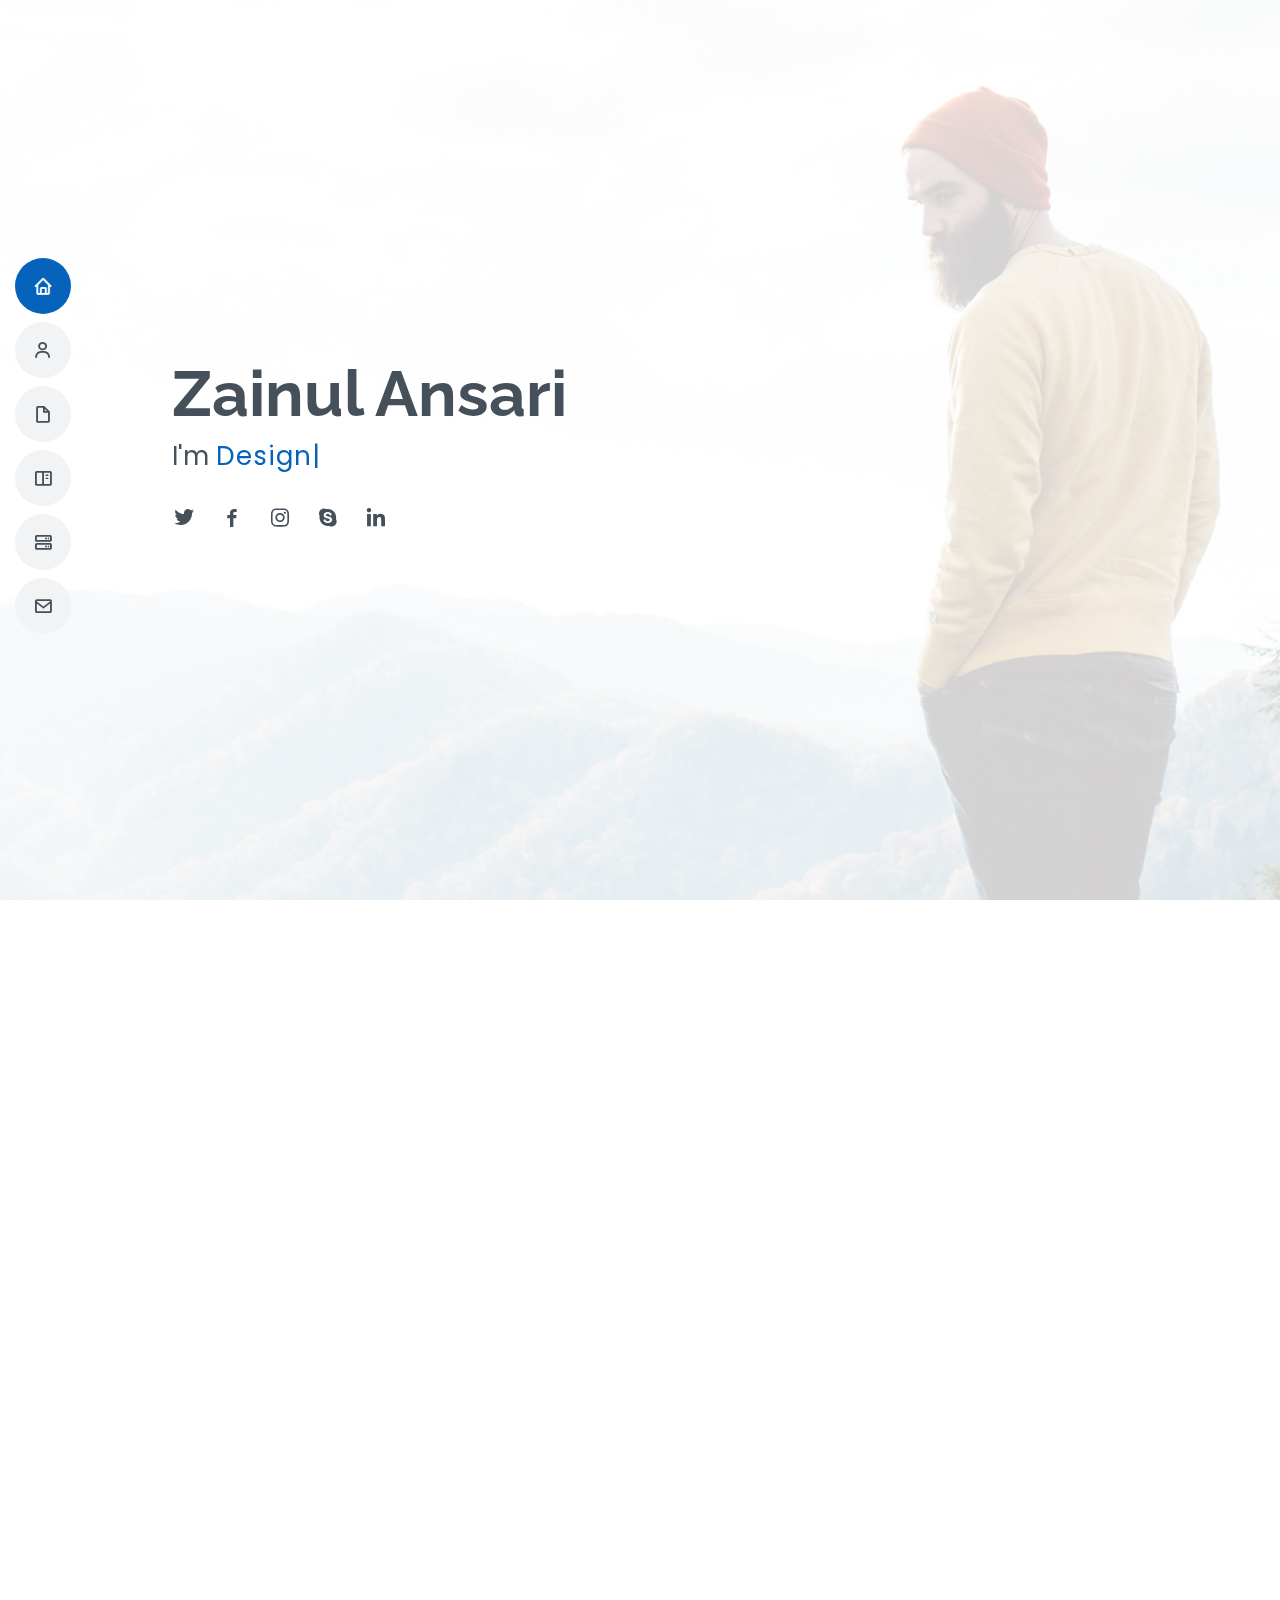
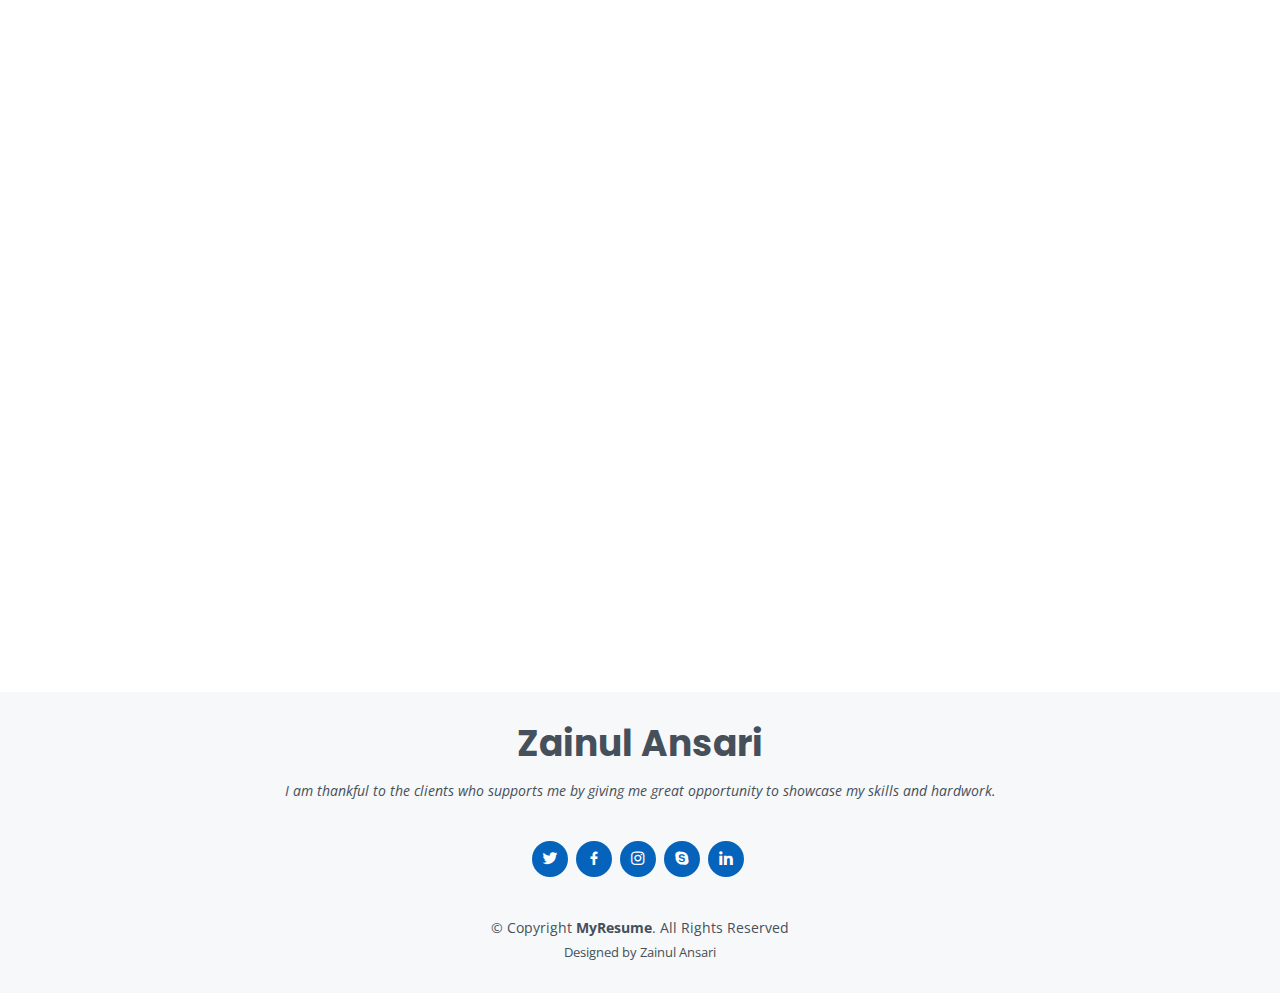
<file: index.html>
<!DOCTYPE html>
<html lang="en">

<head>
  <meta charset="utf-8">
  <meta content="width=device-width, initial-scale=1.0" name="viewport">

  <title>MyResume Bootstrap Template - Index</title>
  <meta content="" name="description">
  <meta content="" name="keywords">

  <!-- Favicons -->
  <link href="assets/img/favicon.png" rel="icon">
  <link href="assets/img/apple-touch-icon.png" rel="apple-touch-icon">

  <!-- Google Fonts -->
  <link href="https://fonts.googleapis.com/css?family=Open+Sans:300,300i,400,400i,600,600i,700,700i|Raleway:300,300i,400,400i,500,500i,600,600i,700,700i|Poppins:300,300i,400,400i,500,500i,600,600i,700,700i" rel="stylesheet">

  <!-- Vendor CSS Files -->
  <link href="assets/vendor/aos/aos.css" rel="stylesheet">
  <link href="assets/vendor/bootstrap/css/bootstrap.min.css" rel="stylesheet">
  <link href="assets/vendor/bootstrap-icons/bootstrap-icons.css" rel="stylesheet">
  <link href="assets/vendor/boxicons/css/boxicons.min.css" rel="stylesheet">
  <link href="assets/vendor/glightbox/css/glightbox.min.css" rel="stylesheet">
  <link href="assets/vendor/swiper/swiper-bundle.min.css" rel="stylesheet">

  <!-- Template Main CSS File -->
  <link href="assets/css/style.css" rel="stylesheet">

  <!-- =======================================================
  * Template Name: MyResume - v4.5.0
  * Template URL: https://bootstrapmade.com/free-html-bootstrap-template-my-resume/
  * Author: BootstrapMade.com
  * License: https://bootstrapmade.com/license/
  ======================================================== -->
</head>

<body>

  <!-- ======= Mobile nav toggle button ======= -->
  <!-- <button type="button" class="mobile-nav-toggle d-xl-none"><i class="bi bi-list mobile-nav-toggle"></i></button> -->
  <i class="bi bi-list mobile-nav-toggle d-xl-none"></i>
  <!-- ======= Header ======= -->
  <header id="header" class="d-flex flex-column justify-content-center">

    <nav id="navbar" class="navbar nav-menu">
      <ul>
        <li><a href="#hero" class="nav-link scrollto active"><i class="bx bx-home"></i> <span>Home</span></a></li>
        <li><a href="#about" class="nav-link scrollto"><i class="bx bx-user"></i> <span>About</span></a></li>
        <li><a href="#resume" class="nav-link scrollto"><i class="bx bx-file-blank"></i> <span>Resume</span></a></li>
        <li><a href="#portfolio" class="nav-link scrollto"><i class="bx bx-book-content"></i> <span>Portfolio</span></a></li>
        <li><a href="#services" class="nav-link scrollto"><i class="bx bx-server"></i> <span>Services</span></a></li>
        <li><a href="#contact" class="nav-link scrollto"><i class="bx bx-envelope"></i> <span>Contact</span></a></li>
      </ul>
    </nav><!-- .nav-menu -->

  </header><!-- End Header -->

  <!-- ======= Hero Section ======= -->
  <section id="hero" class="d-flex flex-column justify-content-center">
    <div class="container" data-aos="zoom-in" data-aos-delay="100">
      <h1>Zainul Ansari</h1>
      <p>I'm <span class="typed" data-typed-items="Designer, Developer, Freelancer, Photographer"></span></p>
      <div class="social-links">
        <a href="#" class="twitter"><i class="bx bxl-twitter"></i></a>
        <a href="#" class="facebook"><i class="bx bxl-facebook"></i></a>
        <a href="#" class="instagram"><i class="bx bxl-instagram"></i></a>
        <a href="#" class="google-plus"><i class="bx bxl-skype"></i></a>
        <a href="https://www.linkedin.com/in/zainul-ansari-65a0b612b" class="linkedin"><i class="bx bxl-linkedin"></i></a>
      </div>
    </div>
  </section><!-- End Hero -->

  <main id="main">

    <!-- ======= About Section ======= -->
    <section id="about" class="about">
      <div class="container" data-aos="fade-up">

        <div class="section-title">
          <h2>About</h2>
          <p>I am performing a role of FullStack Developer in Web Development, having 2+ experience in creating web projects like E-commerce, Realtime chat, Online Grocery, Money transfer etc. Also, i have expertise in intrigating 3rd parties like Firebase (chat, notifications), Social Signup (facebook,instagram,google,twitter,apple), Twilio/sendgrid (Otp verification,email sending), Agora (audio/video call).  </p>
        </div>

        <div class="row">
          <div class="col-lg-4">
            <img src="assets/img/zainul.jpg" class="img-fluid" alt="">
          </div>
          <div class="col-lg-8 pt-4 pt-lg-0 content">
            <h3>Backend &amp; Web Developer.</h3>
            <p class="fst-italic">
              Python, Angular, JavaScript
            </p>
            <div class="row">
              <div class="col-lg-6">
                <ul>
                  <li><i class="bi bi-chevron-right"></i> <strong>Birthday:</strong> <span>22 June 1996</span></li>
                  <li><i class="bi bi-chevron-right"></i> <strong>Website:</strong> <span>www.example.com</span></li>
                  <li><i class="bi bi-chevron-right"></i> <strong>Phone:</strong> <span>+91 8318012789</span></li>
                  <li><i class="bi bi-chevron-right"></i> <strong>City:</strong> <span>Noida, Up, India</span></li>
                </ul>
              </div>
              <div class="col-lg-6">
                <ul>
                  <li><i class="bi bi-chevron-right"></i> <strong>Age:</strong> <span>25</span></li>
                  <li><i class="bi bi-chevron-right"></i> <strong>Degree:</strong> <span>Master</span></li>
                  <li><i class="bi bi-chevron-right"></i> <strong>PhEmailone:</strong> <span>zainulansari270@gmail.com</span></li>
                  <li><i class="bi bi-chevron-right"></i> <strong>Freelance:</strong> <span>Available</span></li>
                </ul>
              </div>
            </div>
            <p>
              Officiis eligendi itaque labore et dolorum mollitia officiis optio vero. Quisquam sunt adipisci omnis et ut. Nulla accusantium dolor incidunt officia tempore. Et eius omnis.
              Cupiditate ut dicta maxime officiis quidem quia. Sed et consectetur qui quia repellendus itaque neque. Aliquid amet quidem ut quaerat cupiditate. Ab et eum qui repellendus omnis culpa magni laudantium dolores.
            </p>
          </div>
        </div>

      </div>
    </section><!-- End About Section -->

    <!-- ======= Facts Section ======= -->
    <section id="facts" class="facts">
      <div class="container" data-aos="fade-up">

        <div class="section-title">
          <h2>Facts</h2>
          <p>Magnam dolores commodi suscipit. Necessitatibus eius consequatur ex aliquid fuga eum quidem. Sit sint consectetur velit. Quisquam quos quisquam cupiditate. Et nemo qui impedit suscipit alias ea. Quia fugiat sit in iste officiis commodi quidem hic quas.</p>
        </div>

        <div class="row">

          <div class="col-lg-3 col-md-6">
            <div class="count-box">
              <i class="bi bi-emoji-smile"></i>
              <span data-purecounter-start="0" data-purecounter-end="232" data-purecounter-duration="1" class="purecounter"></span>
              <p>Happy Clients</p>
            </div>
          </div>

          <div class="col-lg-3 col-md-6 mt-5 mt-md-0">
            <div class="count-box">
              <i class="bi bi-journal-richtext"></i>
              <span data-purecounter-start="0" data-purecounter-end="521" data-purecounter-duration="1" class="purecounter"></span>
              <p>Projects</p>
            </div>
          </div>

          <div class="col-lg-3 col-md-6 mt-5 mt-lg-0">
            <div class="count-box">
              <i class="bi bi-headset"></i>
              <span data-purecounter-start="0" data-purecounter-end="1463" data-purecounter-duration="1" class="purecounter"></span>
              <p>Hours Of Support</p>
            </div>
          </div>

          <div class="col-lg-3 col-md-6 mt-5 mt-lg-0">
            <div class="count-box">
              <i class="bi bi-award"></i>
              <span data-purecounter-start="0" data-purecounter-end="25" data-purecounter-duration="1" class="purecounter"></span>
              <p>Awards</p>
            </div>
          </div>

        </div>

      </div>
    </section><!-- End Facts Section -->

    <!-- ======= Skills Section ======= -->
    <section id="skills" class="skills section-bg">
      <div class="container" data-aos="fade-up">

        <div class="section-title">
          <h2>Skills</h2>
          <p>Magnam dolores commodi suscipit. Necessitatibus eius consequatur ex aliquid fuga eum quidem. Sit sint consectetur velit. Quisquam quos quisquam cupiditate. Et nemo qui impedit suscipit alias ea. Quia fugiat sit in iste officiis commodi quidem hic quas.</p>
        </div>

        <div class="row skills-content">

          <div class="col-lg-6">

            <div class="progress">
              <span class="skill">Python <i class="val">80%</i></span>
              <div class="progress-bar-wrap">
                <div class="progress-bar" role="progressbar" aria-valuenow="100" aria-valuemin="0" aria-valuemax="100"></div>
              </div>
            </div>

            <div class="progress">
              <span class="skill">Django <i class="val">80%</i></span>
              <div class="progress-bar-wrap">
                <div class="progress-bar" role="progressbar" aria-valuenow="90" aria-valuemin="0" aria-valuemax="100"></div>
              </div>
            </div>

            <div class="progress">
              <span class="skill">Angular <i class="val">90%</i></span>
              <div class="progress-bar-wrap">
                <div class="progress-bar" role="progressbar" aria-valuenow="75" aria-valuemin="0" aria-valuemax="100"></div>
              </div>
            </div>

          </div>

          <div class="col-lg-6">

            <div class="progress">
              <span class="skill">Javascript <i class="val">90%</i></span>
              <div class="progress-bar-wrap">
                <div class="progress-bar" role="progressbar" aria-valuenow="80" aria-valuemin="0" aria-valuemax="100"></div>
              </div>
            </div>

            <div class="progress">
              <span class="skill">AWS Ec2 <i class="val">70%</i></span>
              <div class="progress-bar-wrap">
                <div class="progress-bar" role="progressbar" aria-valuenow="90" aria-valuemin="0" aria-valuemax="100"></div>
              </div>
            </div>

            <div class="progress">
              <span class="skill">Angular Material <i class="val">95%</i></span>
              <div class="progress-bar-wrap">
                <div class="progress-bar" role="progressbar" aria-valuenow="55" aria-valuemin="0" aria-valuemax="100"></div>
              </div>
            </div>

          </div>

        </div>

      </div>
    </section><!-- End Skills Section -->

    <!-- ======= Resume Section ======= -->
    <section id="resume" class="resume">
      <div class="container" data-aos="fade-up">

        <div class="section-title">
          <h2>Resume</h2>
          <p>Seeking a position in life to utilize my skills and abilities and achieve professional growth while being resourceful, innovative and flexible. To add valuable assets to your esteemed organization as an active member.</p>
        </div>

        <div class="row">
          <div class="col-lg-6">
            <h3 class="resume-title">Sumary</h3>
            <div class="resume-item pb-0">
              <h4>Zainul Ansari</h4>
              <p><em>Innovative and deadline-driven FullStack Developer with 2+ years of experience developing user-centered digital/print marketing material from initial concept to final, polished deliverable.</em></p>
              <ul>
                <li>Shahabad, Hardoi, Up</li>
                <li>+1 8318012789</li>
                <li>zainulansari270@gmail.com</li>
              </ul>
            </div>

            <h3 class="resume-title">Education</h3>
            <div class="resume-item">
              <h4>Master Of Computer Application</h4>
              <h5>2017 - 2019</h5>
              <p><em>Noida Institute of Engineering & Technology, Greater Noida, UP</em></p>
              <p>Qui deserunt veniam. Et sed aliquam labore tempore sed quisquam iusto autem sit. Ea vero voluptatum qui ut dignissimos deleniti nerada porti sand markend</p>
            </div>
            <div class="resume-item">
              <h4>Bachelor Of Computer Application</h4>
              <h5>2014 - 2017</h5>
              <p><em>Mjpru, Bareilly, UP</em></p>
              <p>Quia nobis sequi est occaecati aut. Repudiandae et iusto quae reiciendis et quis Eius vel ratione eius unde vitae rerum voluptates asperiores voluptatem Earum molestiae consequatur neque etlon sader mart dila</p>
            </div>
          </div>
          <div class="col-lg-6">
            <h3 class="resume-title">Professional Experience</h3>
            <div class="resume-item">
              <h4>Python Developer</h4>
              <h5>2019 - Present</h5>
              <p><em>Noida sector 63, Up, India </em></p>
              <ul>
                <li>Lead in the design, development, and implementation of the graphic, layout, and production communication materials</li>
                <li>Delegate tasks to the 7 members of the design team and provide counsel on all aspects of the project. </li>
                <li>Supervise the assessment of all graphic materials in order to ensure quality and accuracy of the design</li>
                <li>Oversee the efficient use of production project budgets ranging from $2,000 - $25,000</li>
              </ul>
            </div>
            <div class="resume-item">
              <h4>Software developer Intern</h4>
              <h5>2019 - 2019 (3 months)</h5>
              <p><em>Ixxo/Rockchain, Noida sector 62, (Head Office: France)</em></p>
              <ul>
                <li>Developed numerous marketing programs (logos, brochures,infographics, presentations, and advertisements).</li>
                <li>Managed up to 5 projects or tasks at a given time while under pressure</li>
                <li>Recommended and consulted with clients on the most appropriate graphic design</li>
                <li>Created 4+ design presentations and proposals a month for clients and account managers</li>
              </ul>
            </div>
          </div>
        </div>

      </div>
    </section><!-- End Resume Section -->

    <!-- ======= Portfolio Section ======= -->
    <section id="portfolio" class="portfolio section-bg">
      <div class="container" data-aos="fade-up">

        <div class="section-title">
          <h2>Portfolio</h2>
          <p>Magnam dolores commodi suscipit. Necessitatibus eius consequatur ex aliquid fuga eum quidem. Sit sint consectetur velit. Quisquam quos quisquam cupiditate. Et nemo qui impedit suscipit alias ea. Quia fugiat sit in iste officiis commodi quidem hic quas.</p>
        </div>

        <div class="row">
          <div class="col-lg-12 d-flex justify-content-center" data-aos="fade-up" data-aos-delay="100">
            <ul id="portfolio-flters">
              <li data-filter="*" class="filter-active">All</li>
              <li data-filter=".filter-app">App</li>
              <li data-filter=".filter-card">Card</li>
              <li data-filter=".filter-web">Web</li>
            </ul>
          </div>
        </div>

        <div class="row portfolio-container" data-aos="fade-up" data-aos-delay="200">

          <div class="col-lg-4 col-md-6 portfolio-item filter-app">
            <div class="portfolio-wrap">
              <img src="assets/img/portfolio/portfolio-1.jpg" class="img-fluid" alt="">
              <div class="portfolio-info">
                <h4>App 1</h4>
                <p>App</p>
                <div class="portfolio-links">
                  <a href="assets/img/portfolio/portfolio-1.jpg" data-gallery="portfolioGallery" class="portfolio-lightbox" title="App 1"><i class="bx bx-plus"></i></a>
                  <a href="portfolio-details.html" class="portfolio-details-lightbox" data-glightbox="type: external" title="Portfolio Details"><i class="bx bx-link"></i></a>
                </div>
              </div>
            </div>
          </div>

          <div class="col-lg-4 col-md-6 portfolio-item filter-web">
            <div class="portfolio-wrap">
              <img src="assets/img/portfolio/portfolio-2.jpg" class="img-fluid" alt="">
              <div class="portfolio-info">
                <h4>Web 3</h4>
                <p>Web</p>
                <div class="portfolio-links">
                  <a href="assets/img/portfolio/portfolio-2.jpg" data-gallery="portfolioGallery" class="portfolio-lightbox" title="Web 3"><i class="bx bx-plus"></i></a>
                  <a href="portfolio-details.html" class="portfolio-details-lightbox" data-glightbox="type: external" title="Portfolio Details"><i class="bx bx-link"></i></a>
                </div>
              </div>
            </div>
          </div>

          <div class="col-lg-4 col-md-6 portfolio-item filter-app">
            <div class="portfolio-wrap">
              <img src="assets/img/portfolio/portfolio-3.jpg" class="img-fluid" alt="">
              <div class="portfolio-info">
                <h4>App 2</h4>
                <p>App</p>
                <div class="portfolio-links">
                  <a href="assets/img/portfolio/portfolio-3.jpg" data-gallery="portfolioGallery" class="portfolio-lightbox" title="App 2"><i class="bx bx-plus"></i></a>
                  <a href="portfolio-details.html" class="portfolio-details-lightbox" data-glightbox="type: external" title="Portfolio Details"><i class="bx bx-link"></i></a>
                </div>
              </div>
            </div>
          </div>

          <div class="col-lg-4 col-md-6 portfolio-item filter-card">
            <div class="portfolio-wrap">
              <img src="assets/img/portfolio/portfolio-4.jpg" class="img-fluid" alt="">
              <div class="portfolio-info">
                <h4>Card 2</h4>
                <p>Card</p>
                <div class="portfolio-links">
                  <a href="assets/img/portfolio/portfolio-4.jpg" data-gallery="portfolioGallery" class="portfolio-lightbox" title="Card 2"><i class="bx bx-plus"></i></a>
                  <a href="portfolio-details.html" class="portfolio-details-lightbox" data-glightbox="type: external" title="Portfolio Details"><i class="bx bx-link"></i></a>
                </div>
              </div>
            </div>
          </div>

          <div class="col-lg-4 col-md-6 portfolio-item filter-web">
            <div class="portfolio-wrap">
              <img src="assets/img/portfolio/portfolio-5.jpg" class="img-fluid" alt="">
              <div class="portfolio-info">
                <h4>Web 2</h4>
                <p>Web</p>
                <div class="portfolio-links">
                  <a href="assets/img/portfolio/portfolio-5.jpg" data-gallery="portfolioGallery" class="portfolio-lightbox" title="Web 2"><i class="bx bx-plus"></i></a>
                  <a href="portfolio-details.html" class="portfolio-details-lightbox" data-glightbox="type: external" title="Portfolio Details"><i class="bx bx-link"></i></a>
                </div>
              </div>
            </div>
          </div>

          <div class="col-lg-4 col-md-6 portfolio-item filter-app">
            <div class="portfolio-wrap">
              <img src="assets/img/portfolio/portfolio-6.jpg" class="img-fluid" alt="">
              <div class="portfolio-info">
                <h4>App 3</h4>
                <p>App</p>
                <div class="portfolio-links">
                  <a href="assets/img/portfolio/portfolio-6.jpg" data-gallery="portfolioGallery" class="portfolio-lightbox" title="App 3"><i class="bx bx-plus"></i></a>
                  <a href="portfolio-details.html" class="portfolio-details-lightbox" data-glightbox="type: external" title="Portfolio Details"><i class="bx bx-link"></i></a>
                </div>
              </div>
            </div>
          </div>

          <div class="col-lg-4 col-md-6 portfolio-item filter-card">
            <div class="portfolio-wrap">
              <img src="assets/img/portfolio/portfolio-7.jpg" class="img-fluid" alt="">
              <div class="portfolio-info">
                <h4>Card 1</h4>
                <p>Card</p>
                <div class="portfolio-links">
                  <a href="assets/img/portfolio/portfolio-7.jpg" data-gallery="portfolioGallery" class="portfolio-lightbox" title="Card 1"><i class="bx bx-plus"></i></a>
                  <a href="portfolio-details.html" class="portfolio-details-lightbox" data-glightbox="type: external" title="Portfolio Details"><i class="bx bx-link"></i></a>
                </div>
              </div>
            </div>
          </div>

          <div class="col-lg-4 col-md-6 portfolio-item filter-card">
            <div class="portfolio-wrap">
              <img src="assets/img/portfolio/portfolio-8.jpg" class="img-fluid" alt="">
              <div class="portfolio-info">
                <h4>Card 3</h4>
                <p>Card</p>
                <div class="portfolio-links">
                  <a href="assets/img/portfolio/portfolio-8.jpg" data-gallery="portfolioGallery" class="portfolio-lightbox" title="Card 3"><i class="bx bx-plus"></i></a>
                  <a href="portfolio-details.html" class="portfolio-details-lightbox" data-glightbox="type: external" title="Portfolio Details"><i class="bx bx-link"></i></a>
                </div>
              </div>
            </div>
          </div>

          <div class="col-lg-4 col-md-6 portfolio-item filter-web">
            <div class="portfolio-wrap">
              <img src="assets/img/portfolio/portfolio-9.jpg" class="img-fluid" alt="">
              <div class="portfolio-info">
                <h4>Web 3</h4>
                <p>Web</p>
                <div class="portfolio-links">
                  <a href="assets/img/portfolio/portfolio-9.jpg" data-gallery="portfolioGallery" class="portfolio-lightbox" title="Web 3"><i class="bx bx-plus"></i></a>
                  <a href="portfolio-details.html" class="portfolio-details-lightbox" data-glightbox="type: external" title="Portfolio Details"><i class="bx bx-link"></i></a>
                </div>
              </div>
            </div>
          </div>

        </div>

      </div>
    </section><!-- End Portfolio Section -->

    <!-- ======= Services Section ======= -->
    <section id="services" class="services">
      <div class="container" data-aos="fade-up">

        <div class="section-title">
          <h2>Services</h2>
          <p>Magnam dolores commodi suscipit. Necessitatibus eius consequatur ex aliquid fuga eum quidem. Sit sint consectetur velit. Quisquam quos quisquam cupiditate. Et nemo qui impedit suscipit alias ea. Quia fugiat sit in iste officiis commodi quidem hic quas.</p>
        </div>

        <div class="row">

          <div class="col-lg-4 col-md-6 d-flex align-items-stretch" data-aos="zoom-in" data-aos-delay="100">
            <div class="icon-box iconbox-blue">
              <div class="icon">
                <svg width="100" height="100" viewBox="0 0 600 600" xmlns="http://www.w3.org/2000/svg">
                  <path stroke="none" stroke-width="0" fill="#f5f5f5" d="M300,521.0016835830174C376.1290562159157,517.8887921683347,466.0731472004068,529.7835943286574,510.70327084640275,468.03025145048787C554.3714126377745,407.6079735673963,508.03601936045806,328.9844924480964,491.2728898941984,256.3432110539036C474.5976632858925,184.082847569629,479.9380746630129,96.60480741107993,416.23090153303,58.64404602377083C348.86323505073057,18.502131276798302,261.93793281208167,40.57373210992963,193.5410806939664,78.93577620505333C130.42746243093433,114.334589627462,98.30271207620316,179.96522072025542,76.75703585869454,249.04625023123273C51.97151888228291,328.5150500222984,13.704378332031375,421.85034740162234,66.52175969318436,486.19268352777647C119.04800174914682,550.1803526380478,217.28368757567262,524.383925680826,300,521.0016835830174"></path>
                </svg>
                <i class="bx bxl-dribbble"></i>
              </div>
              <h4><a href="">Web Apps</a></h4>
              <p>Single page Applications/Websites that are supportable to every browsers and devices</p>
            </div>
          </div>

          <div class="col-lg-4 col-md-6 d-flex align-items-stretch mt-4 mt-md-0" data-aos="zoom-in" data-aos-delay="200">
            <div class="icon-box iconbox-orange ">
              <div class="icon">
                <svg width="100" height="100" viewBox="0 0 600 600" xmlns="http://www.w3.org/2000/svg">
                  <path stroke="none" stroke-width="0" fill="#f5f5f5" d="M300,582.0697525312426C382.5290701553225,586.8405444964366,449.9789794690241,525.3245884688669,502.5850820975895,461.55621195738473C556.606425686781,396.0723002908107,615.8543463187945,314.28637112970534,586.6730223649479,234.56875336149918C558.9533121215079,158.8439757836574,454.9685369536778,164.00468322053177,381.49747125262974,130.76875717737553C312.15926192815925,99.40240125094834,248.97055460311594,18.661163978235184,179.8680185752513,50.54337015887873C110.5421016452524,82.52863877960104,119.82277516462835,180.83849132639028,109.12597500060166,256.43424936330496C100.08760227029461,320.3096726198365,92.17705696193138,384.0621239912766,124.79988738764834,439.7174275375508C164.83382741302287,508.01625554203684,220.96474134820875,577.5009287672846,300,582.0697525312426"></path>
                </svg>
                <i class="bx bx-file"></i>
              </div>
              <h4><a href="">Ios Apps</a></h4>
              <p>Highly responsive ios apps supported every ios device till ios 13</p>
            </div>
          </div>

          <div class="col-lg-4 col-md-6 d-flex align-items-stretch mt-4 mt-lg-0" data-aos="zoom-in" data-aos-delay="300">
            <div class="icon-box iconbox-pink">
              <div class="icon">
                <svg width="100" height="100" viewBox="0 0 600 600" xmlns="http://www.w3.org/2000/svg">
                  <path stroke="none" stroke-width="0" fill="#f5f5f5" d="M300,541.5067337569781C382.14930387511276,545.0595476570109,479.8736841581634,548.3450877840088,526.4010558755058,480.5488172755941C571.5218469581645,414.80211281144784,517.5187510058486,332.0715597781072,496.52539010469104,255.14436215662573C477.37192572678356,184.95920475031193,473.57363656557914,105.61284051026155,413.0603344069578,65.22779650032875C343.27470386102294,18.654635553484475,251.2091493199835,5.337323636656869,175.0934190732945,40.62881213300186C97.87086631185822,76.43348514350839,51.98124368387456,156.15599469081315,36.44837278890362,239.84606092416172C21.716077023791087,319.22268207091537,43.775223500013084,401.1760424656574,96.891909868211,461.97329694683043C147.22146801428983,519.5804099606455,223.5754009179313,538.201503339737,300,541.5067337569781"></path>
                </svg>
                <i class="bx bx-tachometer"></i>
              </div>
              <h4><a href="">Android Applications</a></h4>
              <p>Highly responsive android apps supported every android os and devices.</p>
            </div>
          </div>

          <div class="col-lg-4 col-md-6 d-flex align-items-stretch mt-4" data-aos="zoom-in" data-aos-delay="100">
            <div class="icon-box iconbox-yellow">
              <div class="icon">
                <svg width="100" height="100" viewBox="0 0 600 600" xmlns="http://www.w3.org/2000/svg">
                  <path stroke="none" stroke-width="0" fill="#f5f5f5" d="M300,503.46388370962813C374.79870501325706,506.71871716319447,464.8034551963731,527.1746412648533,510.4981551193396,467.86667711651364C555.9287308511215,408.9015244558933,512.6030010748507,327.5744911775523,490.211057578863,256.5855673507754C471.097692560561,195.9906835881958,447.69079081568157,138.11976852964426,395.19560036434837,102.3242989838813C329.3053358748298,57.3949838291264,248.02791733380457,8.279543830951368,175.87071277845988,42.242879143198664C103.41431057327972,76.34704239035025,93.79494320519305,170.9812938413882,81.28167332365135,250.07896920659033C70.17666984294237,320.27484674793965,64.84698225790005,396.69656628748305,111.28512138212992,450.4950937839243C156.20124167950087,502.5303643271138,231.32542653798444,500.4755392045468,300,503.46388370962813"></path>
                </svg>
                <i class="bx bx-layer"></i>
              </div>
              <h4><a href="">Digital Marketing (Seo/Smo)</a></h4>
              <p>Service for any kind of websites using Google Advert</p>
            </div>
          </div>

          <div class="col-lg-4 col-md-6 d-flex align-items-stretch mt-4" data-aos="zoom-in" data-aos-delay="200">
            <div class="icon-box iconbox-red">
              <div class="icon">
                <svg width="100" height="100" viewBox="0 0 600 600" xmlns="http://www.w3.org/2000/svg">
                  <path stroke="none" stroke-width="0" fill="#f5f5f5" d="M300,532.3542879108572C369.38199826031484,532.3153073249985,429.10787420159085,491.63046689027357,474.5244479745417,439.17860296908856C522.8885846962883,383.3225815378663,569.1668002868075,314.3205725914397,550.7432151929288,242.7694973846089C532.6665558377875,172.5657663291529,456.2379748765914,142.6223662098291,390.3689995646985,112.34683881706744C326.66090330228417,83.06452184765237,258.84405631176094,53.51806209861945,193.32584062364296,78.48882559362697C121.61183558270385,105.82097193414197,62.805066853699245,167.19869350419734,48.57481801355237,242.6138429142374C34.843463184063346,315.3850353017275,76.69343916112496,383.4422959591041,125.22947124332185,439.3748458443577C170.7312796277747,491.8107796887764,230.57421082200815,532.3932930995766,300,532.3542879108572"></path>
                </svg>
                <i class="bx bx-slideshow"></i>
              </div>
              <h4><a href="">Web Scrapping</a></h4>
              <p>Beautiful soup a package of python used to scrap data from any kind of website.</p>
            </div>
          </div>

          <div class="col-lg-4 col-md-6 d-flex align-items-stretch mt-4" data-aos="zoom-in" data-aos-delay="300">
            <div class="icon-box iconbox-teal">
              <div class="icon">
                <svg width="100" height="100" viewBox="0 0 600 600" xmlns="http://www.w3.org/2000/svg">
                  <path stroke="none" stroke-width="0" fill="#f5f5f5" d="M300,566.797414625762C385.7384707136149,576.1784315230908,478.7894351017131,552.8928747891023,531.9192734346935,484.94944893311C584.6109503024035,417.5663521118492,582.489472248146,322.67544863468447,553.9536738515405,242.03673114598146C529.1557734026468,171.96086150256528,465.24506316201064,127.66468636344209,395.9583748389544,100.7403814666027C334.2173773831606,76.7482773500951,269.4350130405921,84.62216499799875,207.1952322260088,107.2889140133804C132.92018162631612,134.33871894543012,41.79353780512637,160.00259165414826,22.644507872594943,236.69541883565114C3.319112789854554,314.0945973066697,72.72355303640163,379.243833228382,124.04198916343866,440.3218312028393C172.9286146004772,498.5055451809895,224.45579914871206,558.5317968840102,300,566.797414625762"></path>
                </svg>
                <i class="bx bx-arch"></i>
              </div>
              <h4><a href="">Game Development in android/ios/web</a></h4>
              <p>2D and 3D Games Development Services Available here.</p>
            </div>
          </div>

        </div>

      </div>
    </section><!-- End Services Section -->

    <!-- ======= Testimonials Section ======= -->
    <section id="testimonials" class="testimonials section-bg">
      <div class="container" data-aos="fade-up">

        <div class="section-title">
          <h2>Testimonials</h2>
        </div>

        <div class="testimonials-slider swiper" data-aos="fade-up" data-aos-delay="100">
          <div class="swiper-wrapper">

            <div class="swiper-slide">
              <div class="testimonial-item">
                <img src="assets/img/testimonials/testimonials-1.jpg" class="testimonial-img" alt="">
                <h3>Saul Goodman</h3>
                <h4>Ceo &amp; Founder</h4>
                <p>
                  <i class="bx bxs-quote-alt-left quote-icon-left"></i>
                  Proin iaculis purus consequat sem cure digni ssim donec porttitora entum suscipit rhoncus. Accusantium quam, ultricies eget id, aliquam eget nibh et. Maecen aliquam, risus at semper.
                  <i class="bx bxs-quote-alt-right quote-icon-right"></i>
                </p>
              </div>
            </div><!-- End testimonial item -->

            <div class="swiper-slide">
              <div class="testimonial-item">
                <img src="assets/img/testimonials/testimonials-2.jpg" class="testimonial-img" alt="">
                <h3>Sara Wilsson</h3>
                <h4>Designer</h4>
                <p>
                  <i class="bx bxs-quote-alt-left quote-icon-left"></i>
                  Export tempor illum tamen malis malis eram quae irure esse labore quem cillum quid cillum eram malis quorum velit fore eram velit sunt aliqua noster fugiat irure amet legam anim culpa.
                  <i class="bx bxs-quote-alt-right quote-icon-right"></i>
                </p>
              </div>
            </div><!-- End testimonial item -->

            <div class="swiper-slide">
              <div class="testimonial-item">
                <img src="assets/img/testimonials/testimonials-3.jpg" class="testimonial-img" alt="">
                <h3>Jena Karlis</h3>
                <h4>Store Owner</h4>
                <p>
                  <i class="bx bxs-quote-alt-left quote-icon-left"></i>
                  Enim nisi quem export duis labore cillum quae magna enim sint quorum nulla quem veniam duis minim tempor labore quem eram duis noster aute amet eram fore quis sint minim.
                  <i class="bx bxs-quote-alt-right quote-icon-right"></i>
                </p>
              </div>
            </div><!-- End testimonial item -->

            <div class="swiper-slide">
              <div class="testimonial-item">
                <img src="assets/img/testimonials/testimonials-4.jpg" class="testimonial-img" alt="">
                <h3>Matt Brandon</h3>
                <h4>Freelancer</h4>
                <p>
                  <i class="bx bxs-quote-alt-left quote-icon-left"></i>
                  Fugiat enim eram quae cillum dolore dolor amet nulla culpa multos export minim fugiat minim velit minim dolor enim duis veniam ipsum anim magna sunt elit fore quem dolore labore illum veniam.
                  <i class="bx bxs-quote-alt-right quote-icon-right"></i>
                </p>
              </div>
            </div><!-- End testimonial item -->

            <div class="swiper-slide">
              <div class="testimonial-item">
                <img src="assets/img/testimonials/testimonials-5.jpg" class="testimonial-img" alt="">
                <h3>John Larson</h3>
                <h4>Entrepreneur</h4>
                <p>
                  <i class="bx bxs-quote-alt-left quote-icon-left"></i>
                  Quis quorum aliqua sint quem legam fore sunt eram irure aliqua veniam tempor noster veniam enim culpa labore duis sunt culpa nulla illum cillum fugiat legam esse veniam culpa fore nisi cillum quid.
                  <i class="bx bxs-quote-alt-right quote-icon-right"></i>
                </p>
              </div>
            </div><!-- End testimonial item -->

          </div>
          <div class="swiper-pagination"></div>
        </div>

      </div>
    </section><!-- End Testimonials Section -->

    <!-- ======= Contact Section ======= -->
    <section id="contact" class="contact">
      <div class="container" data-aos="fade-up">

        <div class="section-title">
          <h2>Contact</h2>
        </div>

        <div class="row mt-1">

          <div class="col-lg-4">
            <div class="info">
              <div class="address">
                <i class="bi bi-geo-alt"></i>
                <h4>Location:</h4>
                <p>Noida Sector 62, Gautam Budh Nagar, Up, India</p>
              </div>

              <div class="email">
                <i class="bi bi-envelope"></i>
                <h4>Email:</h4>
                <p>zainulansari270@gmail.com</p>
              </div>

              <div class="phone">
                <i class="bi bi-phone"></i>
                <h4>Call:</h4>
                <p>+91-8318012789</p>
              </div>

            </div>

          </div>

          <div class="col-lg-8 mt-5 mt-lg-0">

            <form action="forms/contact.php" method="post" role="form" class="php-email-form">
              <div class="row">
                <div class="col-md-6 form-group">
                  <input type="text" name="name" class="form-control" id="name" placeholder="Your Name" required>
                </div>
                <div class="col-md-6 form-group mt-3 mt-md-0">
                  <input type="email" class="form-control" name="email" id="email" placeholder="Your Email" required>
                </div>
              </div>
              <div class="form-group mt-3">
                <input type="text" class="form-control" name="subject" id="subject" placeholder="Subject" required>
              </div>
              <div class="form-group mt-3">
                <textarea class="form-control" name="message" rows="5" placeholder="Message" required></textarea>
              </div>
              <div class="my-3">
                <div class="loading">Loading</div>
                <div class="error-message"></div>
                <div class="sent-message">Your message has been sent. Thank you!</div>
              </div>
              <div class="text-center"><button type="submit">Send Message</button></div>
            </form>

          </div>

        </div>

      </div>
    </section><!-- End Contact Section -->

  </main><!-- End #main -->

  <!-- ======= Footer ======= -->
  <footer id="footer">
    <div class="container">
      <h3>Zainul Ansari</h3>
      <p>I am thankful to the clients who supports me by giving me great opportunity to showcase my skills and hardwork.</p>
      <div class="social-links">
        <a href="#" class="twitter"><i class="bx bxl-twitter"></i></a>
        <a href="#" class="facebook"><i class="bx bxl-facebook"></i></a>
        <a href="#" class="instagram"><i class="bx bxl-instagram"></i></a>
        <a href="#" class="google-plus"><i class="bx bxl-skype"></i></a>
        <a href="https://www.linkedin.com/in/zainul-ansari-65a0b612b" class="linkedin"><i class="bx bxl-linkedin"></i></a>
      </div>
      <div class="copyright">
        &copy; Copyright <strong><span>MyResume</span></strong>. All Rights Reserved
      </div>
      <div class="credits">
        <!-- All the links in the footer should remain intact. -->
        <!-- You can delete the links only if you purchased the pro version. -->
        <!-- Licensing information: [license-url] -->
        <!-- Purchase the pro version with working PHP/AJAX contact form: https://bootstrapmade.com/free-html-bootstrap-template-my-resume/ -->
        Designed by Zainul Ansari
      </div>
    </div>
  </footer><!-- End Footer -->

  <div id="preloader"></div>
  <a href="#" class="back-to-top d-flex align-items-center justify-content-center"><i class="bi bi-arrow-up-short"></i></a>

  <!-- Vendor JS Files -->
  <script src="assets/vendor/aos/aos.js"></script>
  <script src="assets/vendor/bootstrap/js/bootstrap.bundle.min.js"></script>
  <script src="assets/vendor/glightbox/js/glightbox.min.js"></script>
  <script src="assets/vendor/isotope-layout/isotope.pkgd.min.js"></script>
  <script src="assets/vendor/php-email-form/validate.js"></script>
  <script src="assets/vendor/purecounter/purecounter.js"></script>
  <script src="assets/vendor/swiper/swiper-bundle.min.js"></script>
  <script src="assets/vendor/typed.js/typed.min.js"></script>
  <script src="assets/vendor/waypoints/noframework.waypoints.js"></script>

  <!-- Template Main JS File -->
  <script src="assets/js/main.js"></script>

</body>

</html>
</file>
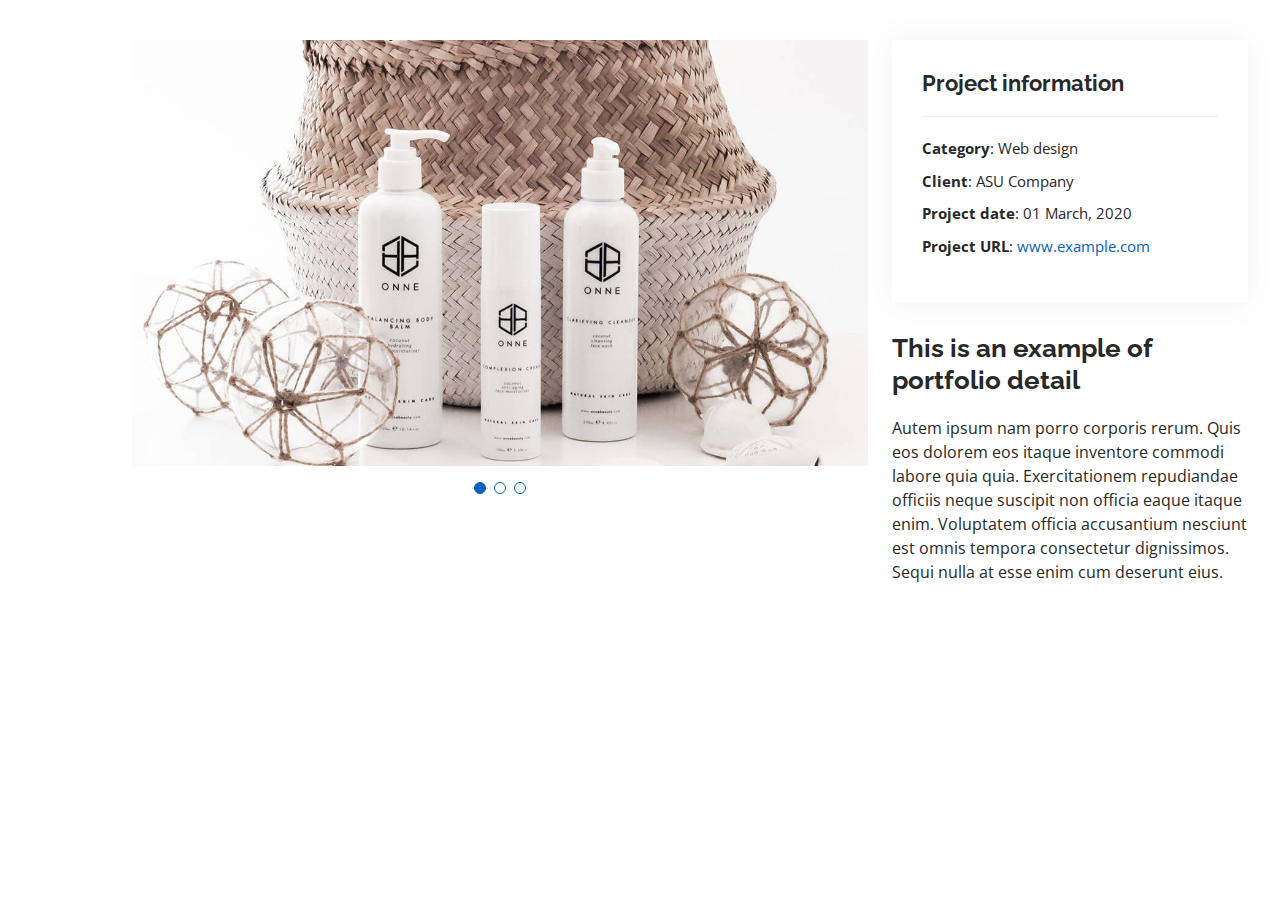
<file: portfolio-details.html>
<!DOCTYPE html>
<html lang="en">

<head>
  <meta charset="utf-8">
  <meta content="width=device-width, initial-scale=1.0" name="viewport">

  <title>Portfolio Details - Personal Bootstrap Template</title>
  <meta content="" name="description">
  <meta content="" name="keywords">

  <!-- Favicons -->
  <link href="assets/img/favicon.png" rel="icon">
  <link href="assets/img/apple-touch-icon.png" rel="apple-touch-icon">

  <!-- Google Fonts -->
  <link href="https://fonts.googleapis.com/css?family=Open+Sans:300,300i,400,400i,600,600i,700,700i|Raleway:300,300i,400,400i,500,500i,600,600i,700,700i|Poppins:300,300i,400,400i,500,500i,600,600i,700,700i" rel="stylesheet">

  <!-- Vendor CSS Files -->
  <link href="assets/vendor/aos/aos.css" rel="stylesheet">
  <link href="assets/vendor/bootstrap/css/bootstrap.min.css" rel="stylesheet">
  <link href="assets/vendor/bootstrap-icons/bootstrap-icons.css" rel="stylesheet">
  <link href="assets/vendor/boxicons/css/boxicons.min.css" rel="stylesheet">
  <link href="assets/vendor/glightbox/css/glightbox.min.css" rel="stylesheet">
  <link href="assets/vendor/swiper/swiper-bundle.min.css" rel="stylesheet">

  <!-- Template Main CSS File -->
  <link href="assets/css/style.css" rel="stylesheet">

  <!-- =======================================================
  * Template Name: MyResume - v4.5.0
  * Template URL: https://bootstrapmade.com/free-html-bootstrap-template-my-resume/
  * Author: BootstrapMade.com
  * License: https://bootstrapmade.com/license/
  ======================================================== -->
</head>

<body>

  <main id="main">

    <!-- ======= Portfolio Details Section ======= -->
    <section id="portfolio-details" class="portfolio-details">
      <div class="container">

        <div class="row gy-4">

          <div class="col-lg-8">
            <div class="portfolio-details-slider swiper">
              <div class="swiper-wrapper align-items-center">

                <div class="swiper-slide">
                  <img src="assets/img/portfolio/portfolio-details-1.jpg" alt="">
                </div>

                <div class="swiper-slide">
                  <img src="assets/img/portfolio/portfolio-details-2.jpg" alt="">
                </div>

                <div class="swiper-slide">
                  <img src="assets/img/portfolio/portfolio-details-3.jpg" alt="">
                </div>

              </div>
              <div class="swiper-pagination"></div>
            </div>
          </div>

          <div class="col-lg-4">
            <div class="portfolio-info">
              <h3>Project information</h3>
              <ul>
                <li><strong>Category</strong>: Web design</li>
                <li><strong>Client</strong>: ASU Company</li>
                <li><strong>Project date</strong>: 01 March, 2020</li>
                <li><strong>Project URL</strong>: <a href="#">www.example.com</a></li>
              </ul>
            </div>
            <div class="portfolio-description">
              <h2>This is an example of portfolio detail</h2>
              <p>
                Autem ipsum nam porro corporis rerum. Quis eos dolorem eos itaque inventore commodi labore quia quia. Exercitationem repudiandae officiis neque suscipit non officia eaque itaque enim. Voluptatem officia accusantium nesciunt est omnis tempora consectetur dignissimos. Sequi nulla at esse enim cum deserunt eius.
              </p>
            </div>
          </div>

        </div>

      </div>
    </section><!-- End Portfolio Details Section -->

  </main><!-- End #main -->

  <div id="preloader"></div>
  <a href="#" class="back-to-top d-flex align-items-center justify-content-center"><i class="bi bi-arrow-up-short"></i></a>

  <!-- Vendor JS Files -->
  <script src="assets/vendor/aos/aos.js"></script>
  <script src="assets/vendor/bootstrap/js/bootstrap.bundle.min.js"></script>
  <script src="assets/vendor/glightbox/js/glightbox.min.js"></script>
  <script src="assets/vendor/isotope-layout/isotope.pkgd.min.js"></script>
  <script src="assets/vendor/php-email-form/validate.js"></script>
  <script src="assets/vendor/purecounter/purecounter.js"></script>
  <script src="assets/vendor/swiper/swiper-bundle.min.js"></script>
  <script src="assets/vendor/typed.js/typed.min.js"></script>
  <script src="assets/vendor/waypoints/noframework.waypoints.js"></script>

  <!-- Template Main JS File -->
  <script src="assets/js/main.js"></script>

</body>

</html>
</file>
<file: assets/css/style.css>
/**
* Template Name: MyResume - v4.5.0
* Template URL: https://bootstrapmade.com/free-html-bootstrap-template-my-resume/
* Author: BootstrapMade.com
* License: https://bootstrapmade.com/license/
*/

/*--------------------------------------------------------------
# General
--------------------------------------------------------------*/
body {
  font-family: "Open Sans", sans-serif;
  color: #272829;
}

a {
  color: #0563bb;
  text-decoration: none;
}

a:hover {
  color: #067ded;
  text-decoration: none;
}

h1, h2, h3, h4, h5, h6 {
  font-family: "Raleway", sans-serif;
}

/*--------------------------------------------------------------
# Back to top button
--------------------------------------------------------------*/
.back-to-top {
  position: fixed;
  visibility: hidden;
  opacity: 0;
  right: 15px;
  bottom: 15px;
  z-index: 996;
  background: #0563bb;
  width: 40px;
  height: 40px;
  border-radius: 50px;
  transition: all 0.4s;
}
.back-to-top i {
  font-size: 28px;
  color: #fff;
  line-height: 0;
}
.back-to-top:hover {
  background: #0678e3;
  color: #fff;
}
.back-to-top.active {
  visibility: visible;
  opacity: 1;
}

/*--------------------------------------------------------------
# Preloader
--------------------------------------------------------------*/
#preloader {
  position: fixed;
  top: 0;
  left: 0;
  right: 0;
  bottom: 0;
  z-index: 9999;
  overflow: hidden;
  background: #fff;
}

#preloader:before {
  content: "";
  position: fixed;
  top: calc(50% - 30px);
  left: calc(50% - 30px);
  border: 6px solid #0563bb;
  border-top-color: #fff;
  border-bottom-color: #fff;
  border-radius: 50%;
  width: 60px;
  height: 60px;
  -webkit-animation: animate-preloader 1s linear infinite;
  animation: animate-preloader 1s linear infinite;
}

@-webkit-keyframes animate-preloader {
  0% {
    transform: rotate(0deg);
  }
  100% {
    transform: rotate(360deg);
  }
}

@keyframes animate-preloader {
  0% {
    transform: rotate(0deg);
  }
  100% {
    transform: rotate(360deg);
  }
}
/*--------------------------------------------------------------
# Disable aos animation delay on mobile devices
--------------------------------------------------------------*/
@media screen and (max-width: 768px) {
  [data-aos-delay] {
    transition-delay: 0 !important;
  }
}
/*--------------------------------------------------------------
# Header
--------------------------------------------------------------*/
#header {
  position: fixed;
  top: 0;
  left: 0;
  bottom: 0;
  z-index: 9997;
  transition: all 0.5s;
  padding: 15px;
  overflow-y: auto;
}
@media (max-width: 992px) {
  #header {
    width: 300px;
    background: #fff;
    border-right: 1px solid #e6e9ec;
    left: -300px;
  }
}

@media (min-width: 992px) {
  #main {
    margin-left: 100px;
  }
}
/*--------------------------------------------------------------
# Navigation Menu
--------------------------------------------------------------*/
/**
* Desktop Navigation 
*/
.nav-menu {
  padding: 0;
  display: block;
}
.nav-menu * {
  margin: 0;
  padding: 0;
  list-style: none;
}
.nav-menu > ul > li {
  position: relative;
  white-space: nowrap;
}
.nav-menu a, .nav-menu a:focus {
  display: flex;
  align-items: center;
  color: #45505b;
  padding: 10px 18px;
  margin-bottom: 8px;
  transition: 0.3s;
  font-size: 15px;
  border-radius: 50px;
  background: #f2f3f5;
  height: 56px;
  width: 100%;
  overflow: hidden;
  transition: 0.3s;
}
.nav-menu a i, .nav-menu a:focus i {
  font-size: 20px;
}
.nav-menu a span, .nav-menu a:focus span {
  padding: 0 5px 0 7px;
  color: #45505b;
}
@media (min-width: 992px) {
  .nav-menu a, .nav-menu a:focus {
    width: 56px;
  }
  .nav-menu a span, .nav-menu a:focus span {
    display: none;
    color: #fff;
  }
}
.nav-menu a:hover, .nav-menu .active, .nav-menu .active:focus, .nav-menu li:hover > a {
  color: #fff;
  background: #0563bb;
}
.nav-menu a:hover span, .nav-menu .active span, .nav-menu .active:focus span, .nav-menu li:hover > a span {
  color: #fff;
}
.nav-menu a:hover, .nav-menu li:hover > a {
  width: 100%;
  color: #fff;
}
.nav-menu a:hover span, .nav-menu li:hover > a span {
  display: block;
}

/**
* Mobile Navigation 
*/
.mobile-nav-toggle {
  position: fixed;
  right: 10px;
  top: 10px;
  z-index: 9998;
  border: 0;
  background: none;
  font-size: 28px;
  transition: all 0.4s;
  outline: none !important;
  line-height: 0;
  cursor: pointer;
  border-radius: 50px;
  padding: 5px;
}
.mobile-nav-toggle i {
  color: #45505b;
}

.mobile-nav-active {
  overflow: hidden;
}
.mobile-nav-active #header {
  left: 0;
}
.mobile-nav-active .mobile-nav-toggle {
  color: #fff;
  background-color: #0563bb;
}

/*--------------------------------------------------------------
# Hero Section
--------------------------------------------------------------*/
#hero {
  width: 100%;
  height: 100vh;
  background: url("../img/hero-bg.jpg") top right no-repeat;
  background-size: cover;
  position: relative;
}
@media (min-width: 992px) {
  #hero {
    padding-left: 160px;
  }
}
#hero:before {
  content: "";
  background: rgba(255, 255, 255, 0.8);
  position: absolute;
  bottom: 0;
  top: 0;
  left: 0;
  right: 0;
}
#hero h1 {
  margin: 0;
  font-size: 64px;
  font-weight: 700;
  line-height: 56px;
  color: #45505b;
}
#hero p {
  color: #45505b;
  margin: 15px 0 0 0;
  font-size: 26px;
  font-family: "Poppins", sans-serif;
}
#hero p span {
  color: #0563bb;
  letter-spacing: 1px;
}
#hero .social-links {
  margin-top: 30px;
}
#hero .social-links a {
  font-size: 24px;
  display: inline-block;
  color: #45505b;
  line-height: 1;
  margin-right: 20px;
  transition: 0.3s;
}
#hero .social-links a:hover {
  color: #0563bb;
}
@media (max-width: 992px) {
  #hero {
    text-align: center;
  }
  #hero h1 {
    font-size: 32px;
    line-height: 36px;
  }
  #hero p {
    margin-top: 10px;
    font-size: 20px;
    line-height: 24px;
  }
}

/*--------------------------------------------------------------
# Sections General
--------------------------------------------------------------*/
section {
  padding: 60px 0;
  overflow: hidden;
}

.section-title {
  text-align: center;
  padding-bottom: 30px;
}
.section-title h2 {
  font-size: 32px;
  font-weight: bold;
  text-transform: uppercase;
  margin-bottom: 20px;
  padding-bottom: 20px;
  position: relative;
  color: #45505b;
}
.section-title h2::before {
  content: "";
  position: absolute;
  display: block;
  width: 120px;
  height: 1px;
  background: #ddd;
  bottom: 1px;
  left: calc(50% - 60px);
}
.section-title h2::after {
  content: "";
  position: absolute;
  display: block;
  width: 40px;
  height: 3px;
  background: #0563bb;
  bottom: 0;
  left: calc(50% - 20px);
}
.section-title p {
  margin-bottom: 0;
}

/*--------------------------------------------------------------
# About
--------------------------------------------------------------*/
.about .content h3 {
  font-weight: 700;
  font-size: 26px;
  color: #728394;
}
.about .content ul {
  list-style: none;
  padding: 0;
}
.about .content ul li {
  margin-bottom: 20px;
  display: flex;
  align-items: center;
}
.about .content ul strong {
  margin-right: 10px;
}
.about .content ul i {
  font-size: 16px;
  margin-right: 5px;
  color: #0563bb;
  line-height: 0;
}
.about .content p:last-child {
  margin-bottom: 0;
}

/*--------------------------------------------------------------
# Facts
--------------------------------------------------------------*/
.facts .count-box {
  padding: 30px 30px 25px 30px;
  margin-top: 30px;
  width: 100%;
  position: relative;
  text-align: center;
  background: #fff;
}
.facts .count-box i {
  position: absolute;
  top: -25px;
  left: 50%;
  transform: translateX(-50%);
  font-size: 24px;
  background: #0563bb;
  color: #fff;
  border-radius: 50px;
  display: inline-flex;
  align-items: center;
  justify-content: center;
  width: 48px;
  height: 48px;
}
.facts .count-box span {
  font-size: 36px;
  display: block;
  font-weight: 600;
  color: #011426;
}
.facts .count-box p {
  padding: 0;
  margin: 0;
  font-family: "Raleway", sans-serif;
  font-size: 14px;
}

/*--------------------------------------------------------------
# Akills
--------------------------------------------------------------*/
.skills .progress {
  height: 60px;
  display: block;
  background: none;
  border-radius: 0;
}
.skills .progress .skill {
  padding: 10px 0;
  margin: 0;
  text-transform: uppercase;
  display: block;
  font-weight: 600;
  font-family: "Poppins", sans-serif;
  color: #45505b;
}
.skills .progress .skill .val {
  float: right;
  font-style: normal;
}
.skills .progress-bar-wrap {
  background: #f2f3f5;
}
.skills .progress-bar {
  width: 1px;
  height: 10px;
  transition: 0.9s;
  background-color: #0563bb;
}

/*--------------------------------------------------------------
# Resume
--------------------------------------------------------------*/
.resume .resume-title {
  font-size: 26px;
  font-weight: 700;
  margin-top: 20px;
  margin-bottom: 20px;
  color: #45505b;
}
.resume .resume-item {
  padding: 0 0 20px 20px;
  margin-top: -2px;
  border-left: 2px solid #0563bb;
  position: relative;
}
.resume .resume-item h4 {
  line-height: 18px;
  font-size: 18px;
  font-weight: 600;
  text-transform: uppercase;
  font-family: "Poppins", sans-serif;
  color: #0563bb;
  margin-bottom: 10px;
}
.resume .resume-item h5 {
  font-size: 16px;
  background: #f7f8f9;
  padding: 5px 15px;
  display: inline-block;
  font-weight: 600;
  margin-bottom: 10px;
}
.resume .resume-item ul {
  padding-left: 20px;
}
.resume .resume-item ul li {
  padding-bottom: 10px;
}
.resume .resume-item:last-child {
  padding-bottom: 0;
}
.resume .resume-item::before {
  content: "";
  position: absolute;
  width: 16px;
  height: 16px;
  border-radius: 50px;
  left: -9px;
  top: 0;
  background: #fff;
  border: 2px solid #0563bb;
}

/*--------------------------------------------------------------
# Portfolio
--------------------------------------------------------------*/
.portfolio .portfolio-item {
  margin-bottom: 30px;
}
.portfolio #portfolio-flters {
  padding: 0;
  margin: 0 auto 25px auto;
  list-style: none;
  text-align: center;
  background: #fff;
  border-radius: 50px;
  padding: 2px 15px;
}
.portfolio #portfolio-flters li {
  cursor: pointer;
  display: inline-block;
  padding: 10px 15px;
  font-size: 14px;
  font-weight: 600;
  line-height: 1;
  text-transform: uppercase;
  color: #272829;
  margin-bottom: 5px;
  transition: all 0.3s ease-in-out;
}
.portfolio #portfolio-flters li:hover, .portfolio #portfolio-flters li.filter-active {
  color: #0563bb;
}
.portfolio #portfolio-flters li:last-child {
  margin-right: 0;
}
.portfolio .portfolio-wrap {
  transition: 0.3s;
  position: relative;
  overflow: hidden;
  z-index: 1;
  background: rgba(69, 80, 91, 0.8);
}
.portfolio .portfolio-wrap::before {
  content: "";
  background: rgba(255, 255, 255, 0.7);
  position: absolute;
  left: 30px;
  right: 30px;
  top: 30px;
  bottom: 30px;
  transition: all ease-in-out 0.3s;
  z-index: 2;
  opacity: 0;
}
.portfolio .portfolio-wrap .portfolio-info {
  opacity: 0;
  position: absolute;
  top: 0;
  left: 0;
  right: 0;
  bottom: 0;
  text-align: center;
  z-index: 3;
  transition: all ease-in-out 0.3s;
  display: flex;
  flex-direction: column;
  justify-content: center;
  align-items: center;
}
.portfolio .portfolio-wrap .portfolio-info::before {
  display: block;
  content: "";
  width: 48px;
  height: 48px;
  position: absolute;
  top: 35px;
  left: 35px;
  border-top: 3px solid #d7dce1;
  border-left: 3px solid #d7dce1;
  transition: all 0.5s ease 0s;
  z-index: 9994;
}
.portfolio .portfolio-wrap .portfolio-info::after {
  display: block;
  content: "";
  width: 48px;
  height: 48px;
  position: absolute;
  bottom: 35px;
  right: 35px;
  border-bottom: 3px solid #d7dce1;
  border-right: 3px solid #d7dce1;
  transition: all 0.5s ease 0s;
  z-index: 9994;
}
.portfolio .portfolio-wrap .portfolio-info h4 {
  font-size: 20px;
  color: #45505b;
  font-weight: 600;
}
.portfolio .portfolio-wrap .portfolio-info p {
  color: #45505b;
  font-size: 14px;
  text-transform: uppercase;
  padding: 0;
  margin: 0;
}
.portfolio .portfolio-wrap .portfolio-links {
  text-align: center;
  z-index: 4;
}
.portfolio .portfolio-wrap .portfolio-links a {
  color: #45505b;
  margin: 0 2px;
  font-size: 28px;
  display: inline-block;
  transition: 0.3s;
}
.portfolio .portfolio-wrap .portfolio-links a:hover {
  color: #148af9;
}
.portfolio .portfolio-wrap:hover::before {
  top: 0;
  left: 0;
  right: 0;
  bottom: 0;
  opacity: 1;
}
.portfolio .portfolio-wrap:hover .portfolio-info {
  opacity: 1;
}
.portfolio .portfolio-wrap:hover .portfolio-info::before {
  top: 15px;
  left: 15px;
}
.portfolio .portfolio-wrap:hover .portfolio-info::after {
  bottom: 15px;
  right: 15px;
}

/*--------------------------------------------------------------
# Portfolio Details
--------------------------------------------------------------*/
.portfolio-details {
  padding-top: 40px;
}
.portfolio-details .portfolio-details-slider img {
  width: 100%;
}
.portfolio-details .portfolio-details-slider .swiper-pagination {
  margin-top: 20px;
  position: relative;
}
.portfolio-details .portfolio-details-slider .swiper-pagination .swiper-pagination-bullet {
  width: 12px;
  height: 12px;
  background-color: #fff;
  opacity: 1;
  border: 1px solid #0563bb;
}
.portfolio-details .portfolio-details-slider .swiper-pagination .swiper-pagination-bullet-active {
  background-color: #0563bb;
}
.portfolio-details .portfolio-info {
  padding: 30px;
  box-shadow: 0px 0 30px rgba(69, 80, 91, 0.08);
}
.portfolio-details .portfolio-info h3 {
  font-size: 22px;
  font-weight: 700;
  margin-bottom: 20px;
  padding-bottom: 20px;
  border-bottom: 1px solid #eee;
}
.portfolio-details .portfolio-info ul {
  list-style: none;
  padding: 0;
  font-size: 15px;
}
.portfolio-details .portfolio-info ul li + li {
  margin-top: 10px;
}
.portfolio-details .portfolio-description {
  padding-top: 30px;
}
.portfolio-details .portfolio-description h2 {
  font-size: 26px;
  font-weight: 700;
  margin-bottom: 20px;
}
.portfolio-details .portfolio-description p {
  padding: 0;
}

/*--------------------------------------------------------------
# Services
--------------------------------------------------------------*/
.services .icon-box {
  text-align: center;
  padding: 70px 20px 80px 20px;
  transition: all ease-in-out 0.3s;
  background: #fff;
  box-shadow: 0px 5px 90px 0px rgba(110, 123, 131, 0.05);
}
.services .icon-box .icon {
  margin: 0 auto;
  width: 100px;
  height: 100px;
  display: flex;
  align-items: center;
  justify-content: center;
  transition: ease-in-out 0.3s;
  position: relative;
}
.services .icon-box .icon i {
  font-size: 36px;
  transition: 0.5s;
  position: relative;
}
.services .icon-box .icon svg {
  position: absolute;
  top: 0;
  left: 0;
}
.services .icon-box .icon svg path {
  transition: 0.5s;
  fill: #f5f5f5;
}
.services .icon-box h4 {
  font-weight: 600;
  margin: 10px 0 15px 0;
  font-size: 22px;
}
.services .icon-box h4 a {
  color: #45505b;
  transition: ease-in-out 0.3s;
}
.services .icon-box p {
  line-height: 24px;
  font-size: 14px;
  margin-bottom: 0;
}
.services .icon-box:hover {
  border-color: #fff;
  box-shadow: 0px 0 35px 0 rgba(0, 0, 0, 0.08);
}
.services .iconbox-blue i {
  color: #47aeff;
}
.services .iconbox-blue:hover .icon i {
  color: #fff;
}
.services .iconbox-blue:hover .icon path {
  fill: #47aeff;
}
.services .iconbox-orange i {
  color: #ffa76e;
}
.services .iconbox-orange:hover .icon i {
  color: #fff;
}
.services .iconbox-orange:hover .icon path {
  fill: #ffa76e;
}
.services .iconbox-pink i {
  color: #e80368;
}
.services .iconbox-pink:hover .icon i {
  color: #fff;
}
.services .iconbox-pink:hover .icon path {
  fill: #e80368;
}
.services .iconbox-yellow i {
  color: #ffbb2c;
}
.services .iconbox-yellow:hover .icon i {
  color: #fff;
}
.services .iconbox-yellow:hover .icon path {
  fill: #ffbb2c;
}
.services .iconbox-red i {
  color: #ff5828;
}
.services .iconbox-red:hover .icon i {
  color: #fff;
}
.services .iconbox-red:hover .icon path {
  fill: #ff5828;
}
.services .iconbox-teal i {
  color: #11dbcf;
}
.services .iconbox-teal:hover .icon i {
  color: #fff;
}
.services .iconbox-teal:hover .icon path {
  fill: #11dbcf;
}

/*--------------------------------------------------------------
# Testimonials
--------------------------------------------------------------*/
.testimonials .section-header {
  margin-bottom: 40px;
}
.testimonials .testimonials-carousel, .testimonials .testimonials-slider {
  overflow: hidden;
}
.testimonials .testimonial-item {
  text-align: center;
}
.testimonials .testimonial-item .testimonial-img {
  width: 120px;
  border-radius: 50%;
  border: 4px solid #fff;
  margin: 0 auto;
}
.testimonials .testimonial-item h3 {
  font-size: 20px;
  font-weight: bold;
  margin: 10px 0 5px 0;
  color: #111;
}
.testimonials .testimonial-item h4 {
  font-size: 14px;
  color: #999;
  margin: 0 0 15px 0;
}
.testimonials .testimonial-item .quote-icon-left, .testimonials .testimonial-item .quote-icon-right {
  color: #90c8fc;
  font-size: 26px;
}
.testimonials .testimonial-item .quote-icon-left {
  display: inline-block;
  left: -5px;
  position: relative;
}
.testimonials .testimonial-item .quote-icon-right {
  display: inline-block;
  right: -5px;
  position: relative;
  top: 10px;
}
.testimonials .testimonial-item p {
  font-style: italic;
  margin: 0 auto 15px auto;
}
.testimonials .swiper-pagination {
  margin-top: 20px;
  position: relative;
}
.testimonials .swiper-pagination .swiper-pagination-bullet {
  width: 12px;
  height: 12px;
  background-color: #fff;
  opacity: 1;
  border: 1px solid #0563bb;
}
.testimonials .swiper-pagination .swiper-pagination-bullet-active {
  background-color: #0563bb;
}
@media (min-width: 992px) {
  .testimonials .testimonial-item p {
    width: 80%;
  }
}

/*--------------------------------------------------------------
# Contact
--------------------------------------------------------------*/
.contact .info {
  width: 100%;
  background: #fff;
}
.contact .info i {
  font-size: 20px;
  color: #0563bb;
  float: left;
  width: 44px;
  height: 44px;
  background: #eef7ff;
  display: flex;
  justify-content: center;
  align-items: center;
  border-radius: 50px;
  transition: all 0.3s ease-in-out;
}
.contact .info h4 {
  padding: 0 0 0 60px;
  font-size: 22px;
  font-weight: 600;
  margin-bottom: 5px;
  color: #45505b;
}
.contact .info p {
  padding: 0 0 0 60px;
  margin-bottom: 0;
  font-size: 14px;
  color: #728394;
}
.contact .info .email, .contact .info .phone {
  margin-top: 40px;
}
.contact .info .email:hover i, .contact .info .address:hover i, .contact .info .phone:hover i {
  background: #0563bb;
  color: #fff;
}
.contact .php-email-form {
  width: 100%;
  background: #fff;
}
.contact .php-email-form .form-group {
  padding-bottom: 8px;
}
.contact .php-email-form .error-message {
  display: none;
  color: #fff;
  background: #ed3c0d;
  text-align: left;
  padding: 15px;
  font-weight: 600;
}
.contact .php-email-form .error-message br + br {
  margin-top: 25px;
}
.contact .php-email-form .sent-message {
  display: none;
  color: #fff;
  background: #18d26e;
  text-align: center;
  padding: 15px;
  font-weight: 600;
}
.contact .php-email-form .loading {
  display: none;
  background: #fff;
  text-align: center;
  padding: 15px;
}
.contact .php-email-form .loading:before {
  content: "";
  display: inline-block;
  border-radius: 50%;
  width: 24px;
  height: 24px;
  margin: 0 10px -6px 0;
  border: 3px solid #18d26e;
  border-top-color: #eee;
  -webkit-animation: animate-loading 1s linear infinite;
  animation: animate-loading 1s linear infinite;
}
.contact .php-email-form input, .contact .php-email-form textarea {
  border-radius: 4px;
  box-shadow: none;
  font-size: 14px;
}
.contact .php-email-form input {
  height: 44px;
}
.contact .php-email-form textarea {
  padding: 10px 12px;
}
.contact .php-email-form button[type=submit] {
  background: #0563bb;
  border: 0;
  padding: 10px 35px;
  color: #fff;
  transition: 0.4s;
  border-radius: 50px;
}
.contact .php-email-form button[type=submit]:hover {
  background: #0678e3;
}
@-webkit-keyframes animate-loading {
  0% {
    transform: rotate(0deg);
  }
  100% {
    transform: rotate(360deg);
  }
}
@keyframes animate-loading {
  0% {
    transform: rotate(0deg);
  }
  100% {
    transform: rotate(360deg);
  }
}

/*--------------------------------------------------------------
# Footer
--------------------------------------------------------------*/
#footer {
  background: #f7f8f9;
  color: #45505b;
  font-size: 14px;
  text-align: center;
  padding: 30px 0;
}
#footer h3 {
  font-size: 36px;
  font-weight: 700;
  position: relative;
  font-family: "Poppins", sans-serif;
  padding: 0;
  margin: 0 0 15px 0;
}
#footer p {
  font-size: 15;
  font-style: italic;
  padding: 0;
  margin: 0 0 40px 0;
}
#footer .social-links {
  margin: 0 0 40px 0;
}
#footer .social-links a {
  font-size: 18px;
  display: inline-block;
  background: #0563bb;
  color: #fff;
  line-height: 1;
  padding: 8px 0;
  margin-right: 4px;
  border-radius: 50%;
  text-align: center;
  width: 36px;
  height: 36px;
  transition: 0.3s;
}
#footer .social-links a:hover {
  background: #0678e3;
  color: #fff;
  text-decoration: none;
}
#footer .copyright {
  margin: 0 0 5px 0;
}
#footer .credits {
  font-size: 13px;
}
</file>
